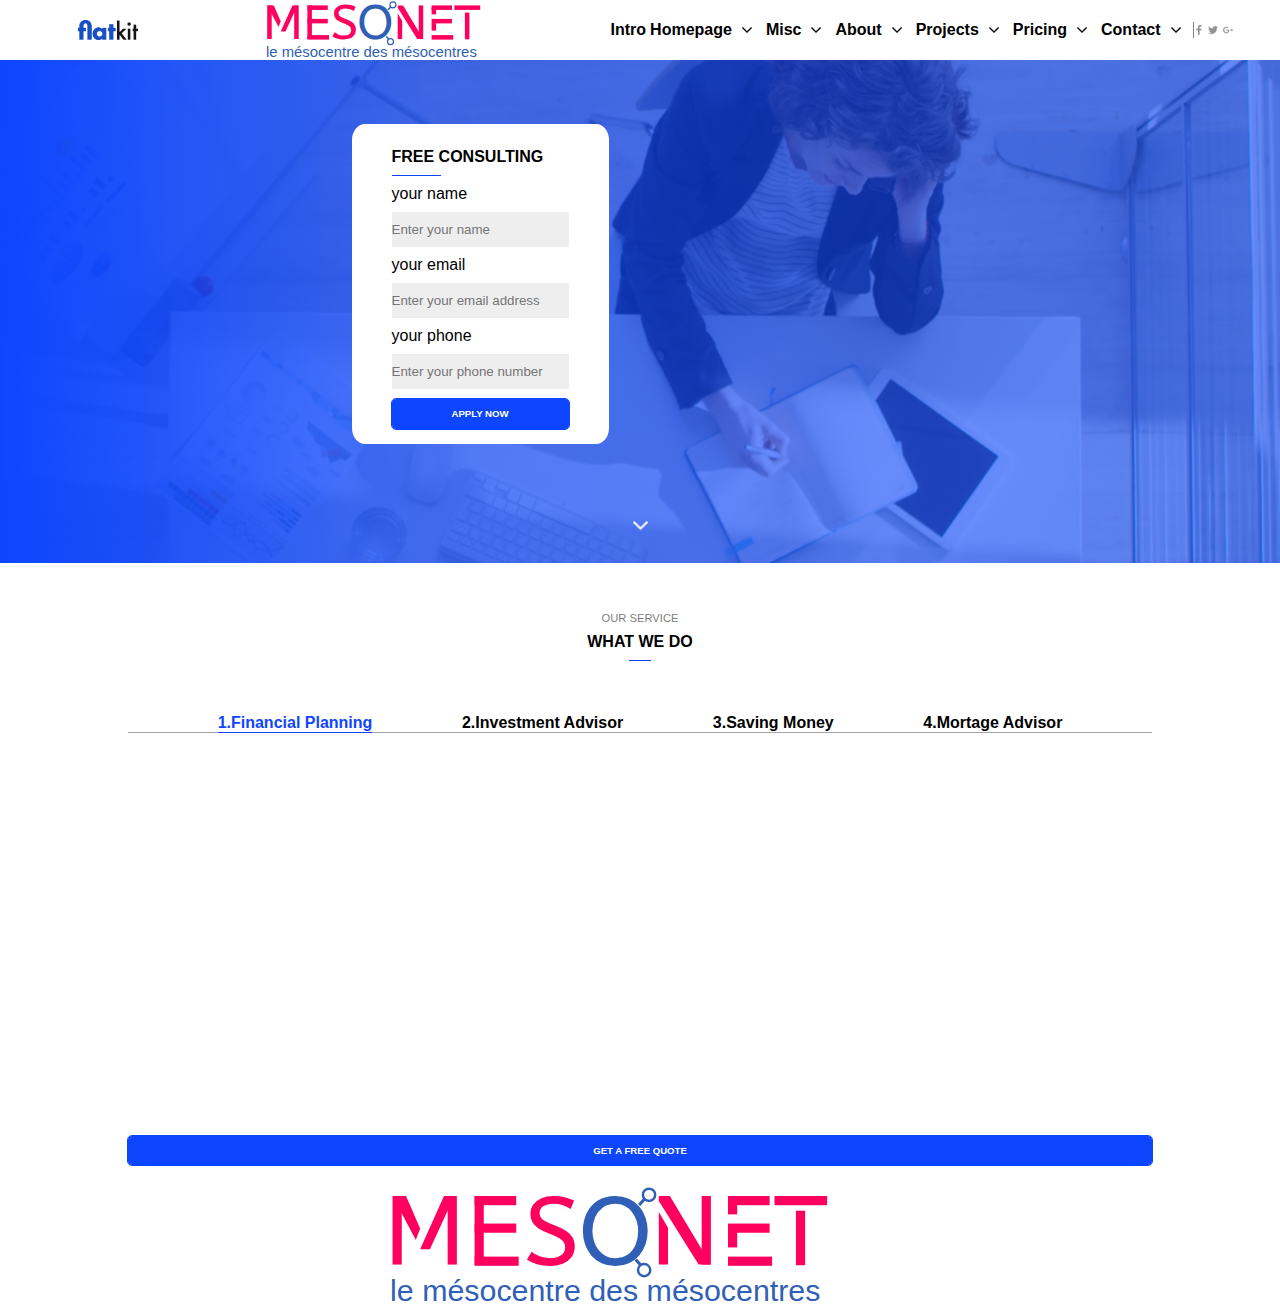
<file: index.html>
<!DOCTYPE html>
<html lang="en">

<head>
    <meta charset="UTF-8">
    <meta name="viewport" content="width=device-width, initial-scale=1.0">
    <title>Document</title>
    <link rel="stylesheet" href="styles.css">
    <script>
        let isChrome=navigator.userAgent.includes("Chrome");
        if(!isChrome){
            document.querySelector("link[href='styles.css']").href="stylesFirefox.css";
            console.log("autre");
        }
        if(isChrome){
            console.log("chrome");
        }
    </script>
</head>
<body>

    

    <header>
        <img src="ressources/headerLogo.png" alt="flatKit">
        
        <svg viewbox="0 -1 72.5 20">
            <style>
              @font-face {
                font-family: 'ABeeZee-Regular';
                src: url(ressources/fonts/ABeeZee-Regular.ttf);
              }
              :root{
                  --bleuatre:#305fb7;
                  --rosatre:rgb(255, 0, 94);
                  }
                  .s{
                    font-family: ABeeZee-Regular;
                    fill:var(--rosatre);
                  }
                  .slogan{
                    fill:var(--bleuatre);
                    font-family: Arial, Helvetica, sans-serif;
                    font-size: 0.31rem;
                  }
                  .o{
                    font-family: ABeeZee-Regular;
                    fill:var(--bleuatre);
                  }
            </style>
            <g id="imageVectorielle">
            /*s*/
            <text class="s" xml:space="preserve"
            x="4" y="12">    S
          </text>
          /*o*/
          <text class="o" xml:space="preserve"
            x="8" y="12">     O
          </text>
          
          <circle cx="43.3" cy="0.6" r="1"  stroke-width="0.4" stroke="var(--bleuatre)" fill="none" />
          <circle cx="42.5" cy="12.9" r="1"  stroke-width="0.4" stroke="var(--bleuatre)" fill="none" />
          <rect x="41.5" y="2.1" height="0.5" width="1.3" transform="rotate(-48 41.5 2.1)" fill="var(--bleuatre)" />
          <rect x="41.3" y="11" height="0.5" width="1.3" transform="rotate(48 41.3 11)" fill="var(--bleuatre)" />
          /*m*/
          <rect x="1.4" y="0.8" width="1.5" height="11.2" fill="var(--rosatre)"/>
          <polygon points="1.4,0.8   5.2,8.0   5.9,6.1  3.6,0.8" style="fill:var(--rosatre)"/>
          <polygon points="11.5,0.8 7.5,9.5 5.9,9.5 9.8,0.8" style="fill:var(--rosatre)"/>
          <rect x="10.4" y="0.8" width="1.5" height="11.2" fill="var(--rosatre)"/>
          
          
          /*e*/
          <rect x="14.8" y="0.8" width="1.5" height="11.2" fill="var(--rosatre)"/>
          <rect x="14.8" y="0.8" width="6.8" height="1.5" fill="var(--rosatre)"/>
          <rect x="14.8" y="5.3" width="6.8" height="1.5" fill="var(--rosatre)"/>
          <rect x="14.8" y="10.7" width="7.2" height="1.5" fill="var(--rosatre)"/>
          
          /*n*/
          <polygon points= "44.9,3.4  44.9,12   46.4,12 46.4,6"
          style="fill:var(--rosatre)"/>
          
          
          <polygon points= "44.9,0.8 44.9,1.6  51.4,12   53.4,12  46.7,0.8" 
          style="fill:var(--rosatre)"/>
          
          
          <rect x="51.9" y="0.8" width="1.5" height="11.2" fill="var(--rosatre)"/>
          
          /*e*/
          <rect x="56.2" y="1.6" width="1.5" height="2.2" fill="var(--rosatre)"/>
          <rect x="56.2" y="6.7" width="1.5" height="2.5" fill="var(--rosatre)"/>
          
          
          <rect x="56.2" y="0.8" width="6.8" height="1.5" fill="var(--rosatre)"/>
          <rect x="56.2" y="5.3" width="6.8" height="1.5" fill="var(--rosatre)"/>
          <rect x="56.2" y="10.7" width="7.2" height="1.5" fill="var(--rosatre)"/>
          
          /*t*/
          <rect x="67.3" y="3.2" width="1.5" height="8.9" fill="var(--rosatre)"/>
          <rect x="63.8" y="0.8" width="8.6" height="1.5" fill="var(--rosatre)"/>
          <text class="slogan"
            x="1" y="18">le mésocentre des mésocentres
          </text>
          <g/>
          
          
          </svg>
        
        
        <nav>
            <div class="menuCondense">
                <div class="barre"></div>
                <div class="barre"></div>
                <div class="barre"></div>
            </div>
            <a>
                <button>Intro</button>
            </a>
            <a>
                <button class="faireDerouler">Homepage
                    <img src="ressources/V.png" class="V">
                </button>
                <div class="deroulant">
                    <div>Home Business</div>
                    <div>Home Business 2</div>
                    <div>Home Application</div>
                    <div>Home Agency</div>
                    <div>Home Landing Page</div>
                    <div>Home Startup</div>
                    <div>Home Consulting</div>
                    <div>Home Personnal</div>
                    <div>Home Portfolio</div>
                    <div>Home Financial</div>
                    <div>Home Financial 2</div>
                </div>
            </a>
            <a>
                <button class="faireDerouler">Misc
                    <img src="ressources/V.png" class="V">
                </button>
                <div class="deroulant">
                    <div>Blog Page</div>
                    <div>Blog Post Page</div>
                    <div>Careers</div>
                    <div>F.A.Q Page</div>
                    <div>404 Error Page</div>
                    <div>Protected Page</div>
                    <div>UI Elements</div>
                    <div>Coming Soon</div>
                    <div>Maintenance Mode</div>
                </div>
            </a>
            <a>
                <button class="faireDerouler">About
                    <img src="ressources/V.png" class="V">
                </button>
                <div class="deroulant">
                    <div>About Style 1</div>
                    <div>About Style 2</div>
                    <div>About Style 3</div>
                    <div>About Style 4</div>
                    <div>About Style 5</div>
                </div>
            </a>
            <a>
                <button class="faireDerouler">Projects
                    <img src="ressources/V.png" class="V">
                </button>
                <div class="deroulant">
                    <div>Project Style 1</div>
                    <div>Project Style 2</div>
                    <div>Project Style 3</div>
                    <div>Project Style 4</div>
                    <div>Project Style 5</div>
                    <div>Project Style 6</div>
                    <div>Project Post Page</div>
                </div>
            </a>
            <a>
                <button class="faireDerouler">Pricing
                    <img src="ressources/V.png" class="V">
                </button>
                <div class="deroulant">
                    <div>Pricing Style 1</div>
                    <div>Pricing Style 2</div>
                    <div>Pricing Style 3</div>
                    <div>Pricing Style 4</div>
                    <div>Pricing Style 5</div>
                    <div>Pricing Style 6</div>
                </div>
            </a>
            <a>
                <button class="faireDerouler">Contact
                    <img src="ressources/V.png" class="V">
                </button>
                <div class="deroulant">
                    <div>Contact Style 1 Business</div>
                    <div>Contact Style 2</div>
                    <div>Contact Style 3</div>
                    <div>Contact Style 4</div>
                    <div>Contact Style 5</div>
                    <div>Contact Style 6 (Pop-up)</div>
                    
                </div>
            </a>
            <aside>
                <img src="ressources/facebook.png" alt="facebook">
                <img src="ressources/twitter.png" alt="twitter">
                <img src="ressources/googlePlus.png" alt="google+">
            </aside>
        </nav>
    </header>
    <main>
        
        <section class="freeConsulting">
            <div class="bgConsulting">
                <form action="http://www.action-creation.fr/cnam/HTML_CSS/chapitre4/validateForm.php" method="post"
                target="_blank">
                <h1>FREE CONSULTING</h1>
                <label for="yourName">
                    your name
                    <br>
                    <input type="text" name="name" id="yourName" placeholder="Enter your name">
                </label>
                
                <label for="yourEmail">
                    your email
                    <br>
                    <input type="text" name="email" id="yourEmail" placeholder="Enter your email address">
                </label>
                
                <label for="yourPhone">
                    your phone
                    <br>
                    <input type="text" name="phone number" id="yourPhone" placeholder="Enter your phone number">
                </label>
                
                <button type="submit button" class="button">APPLY NOW</button>
            </form>
            <a href="#whatWeDo">
                <img class="V noir" target="_blank"  src="ressources/V.png">
            </a>
        </div>
    </section>
    
    
    <section class="whatWeDo" id="whatWeDo">
        <div class="ourService">
            <h2>OUR SERVICE</h2>
            <h1>WHAT WE DO</h1>
        </div>
        
        <div class="tabs">
            <nav>
                <span><input type="radio" name="tab" class="1" id="1" checked="checked"><label for="1">1.Financial
                    Planning</label>
                </span>
                <span><input type="radio" name="tab" id="2"><label for="2">2.Investment Advisor</label></span>
                <span><input type="radio" name="tab" id="3"><label for="3">3.Saving Money</label></span>
                <span><input type="radio" name="tab" id="4"><label for="4">4.Mortage Advisor</label></span>
            </nav>
            
            <div id="contentWhatWeDo" class="financialPlanning">
                <div>
                    <img src="ressources/financialPlanning.jpg" alt="financial planning">
                </div>
                <div class="planningText">
                    <h1>Financial Planning</h1>
                    <p>
                        Lorem ipsum dolor sit amet, consectetur adipiscing elit. Suspendisse sit amet tempor ligula.
                        Nunc porta urna id arcu hendrerit semper. Maecenas cursus libero eu nunc sollicitudin, sed
                        congue magna convallis. Aenean blandit, nisi molestie cursus gravida, mauris eros porttitor
                        elit, eget pharetra erat ex eu lorem. Vivamus id enim dolor. Proin ante nisl, sodales non
                        purus a, euismod rutrum lacus. Proin ut dolor mattis, aliquet ex non, vestibulum ipsum.
                        Nulla id nisl eget odio finibus maximus. Phasellus congue quam sed metus pulvinar, a mollis
                        ligula mollis.
                        <br>
                        <br>
                        Nunc sed pulvinar ante. Suspendisse potenti. Sed venenatis euismod pharetra. Etiam fringilla
                        nec eros vitae mollis. Mauris hendrerit efficitur sapien non dapibus.Aliquam erat volutpat.
                        Sed sit amet tempor orci. Mauris posuere faucibus ultricies. Proin in sapien venenatis,
                        cursus quam vitae, dignissim tortor. Sed nec porta nibh. Sed nec bibendum ex. Nam pulvinar
                        metus lacus, id egestas ligula porta vel. Donec vitae vestibulum lectus. Maecenas nunc nisi,
                        dignissim et luctus id, varius eu velit. Maecenas vel orci eu ex sodales gravida. Orci
                        varius natoque penatibus et magnis dis parturient montes, nascetur ridiculus mus. Aliquam eu
                        ante tempus, posuere dolor blandit, dictum ex. Sed et pharetra massa. Curabitur sem sem,
                        sodales vitae cursus ac, efficitur vel nulla. Curabitur fermentum metus dolor.Donec quam
                        felis, posuere aliquet lacinia sit amet, pharetra eu mi. Duis fermentum at arcu sed cursus.
                        Mauris convallis euismod velit, non interdum magna volutpat at. Aenean mattis posuere
                        semper. In eu interdum est, non interdum nunc. Sed consectetur nisi lacus, nec hendrerit
                        nisl egestas sit amet. Curabitur augue ligula, laoreet at lacinia in, tristique at ante.
                        Suspendisse eget varius tortor.Cras et hendrerit turpis. Sed mi ipsum, maximus ac nunc sit
                        amet, auctor auctor turpis. Pellentesque habitant morbi tristique senectus et netus et
                        malesuada fames ac turpis egestas. Nulla dictum magna lobortis, mollis nulla quis, tincidunt
                        nisl. Vivamus sit amet vehicula dolor. Pellentesque aliquam, augue egestas laoreet molestie,
                        dolor velit aliquam justo, id ultricies velit libero feugiat dui. Cras lobortis scelerisque
                        lacus, id vestibulum odio rutrum lobortis. Vestibulum non faucibus lacus, sit amet dictum
                        mauris.
                        <br>Morbi ut convallis quam, vel suscipit ante. Mauris gravida, ante vitae convallis
                        vehicula, purus turpis gravida augue, at hendrerit ante justo ac augue. Aenean facilisis
                        suscipit sodales. Nunc quis ligula vulputate, iaculis ligula sed, suscipit erat. Nullam a
                        eros quis nulla interdum pulvinar vel sed sapien. Sed ultricies quis lectus sit amet
                        ultricies. Vivamus pellentesque dui sem, ac lacinia nibh euismod quis. similique omnis sed
                        aspernatur quia perferendis ea impedit?
                    </p>
                </div>
            </div>

            <div id="contentWhatWeDo" class="investmentAdvisor">
                <div>
                    <img src="ressources/investmentAdvisor.jpg" alt="investment advisor">
                </div>
                <div class="planningText">
                    <h1>Investment Advisor</h1>
                    <p>
                        Lorem ipsum dolor sit amet, consectetur adipiscing elit. Suspendisse sit amet tempor ligula.
                        Nunc porta urna id arcu hendrerit semper. Maecenas cursus libero eu nunc sollicitudin, sed
                        congue magna convallis. Aenean blandit, nisi molestie cursus gravida, mauris eros porttitor
                        elit, eget pharetra erat ex eu lorem. Vivamus id enim dolor. Proin ante nisl, sodales non
                        purus a, euismod rutrum lacus. Proin ut dolor mattis, aliquet ex non, vestibulum ipsum.
                        Nulla id nisl eget odio finibus maximus. Phasellus congue quam sed metus pulvinar, a mollis
                        ligula mollis.
                        <br>
                        <br>
                        Nunc sed pulvinar ante. Suspendisse potenti. Sed venenatis euismod pharetra. Etiam fringilla
                        nec eros vitae mollis. Mauris hendrerit efficitur sapien non dapibus.Aliquam erat volutpat.
                        Sed sit amet tempor orci. Mauris posuere faucibus ultricies. Proin in sapien venenatis,
                        cursus quam vitae, dignissim tortor. Sed nec porta nibh. Sed nec bibendum ex. Nam pulvinar
                        metus lacus, id egestas ligula porta vel. Donec vitae vestibulum lectus. Maecenas nunc nisi,
                        dignissim et luctus id, varius eu velit. Maecenas vel orci eu ex sodales gravida. Orci
                        varius natoque penatibus et magnis dis parturient montes, nascetur ridiculus mus. Aliquam eu
                        ante tempus, posuere dolor blandit, dictum ex. Sed et pharetra massa. Curabitur sem sem,
                        sodales vitae cursus ac, efficitur vel nulla. Curabitur fermentum metus dolor.Donec quam
                        felis, posuere aliquet lacinia sit amet, pharetra eu mi. Duis fermentum at arcu sed cursus.
                        Mauris convallis euismod velit, non interdum magna volutpat at. Aenean mattis posuere
                        semper. In eu interdum est, non interdum nunc. Sed consectetur nisi lacus, nec hendrerit
                        nisl egestas sit amet. Curabitur augue ligula, laoreet at lacinia in, tristique at ante.
                        Suspendisse eget varius tortor.Cras et hendrerit turpis. Sed mi ipsum, maximus ac nunc sit
                        amet, auctor auctor turpis. Pellentesque habitant morbi tristique senectus et netus et
                        malesuada fames ac turpis egestas. Nulla dictum magna lobortis, mollis nulla quis, tincidunt
                        nisl. Vivamus sit amet vehicula dolor. Pellentesque aliquam, augue egestas laoreet molestie,
                        dolor velit aliquam justo, id ultricies velit libero feugiat dui. Cras lobortis scelerisque
                        lacus, id vestibulum odio rutrum lobortis. Vestibulum non faucibus lacus, sit amet dictum
                        mauris.
                        <br>Morbi ut convallis quam, vel suscipit ante. Mauris gravida, ante vitae convallis
                        vehicula, purus turpis gravida augue, at hendrerit ante justo ac augue. Aenean facilisis
                        suscipit sodales. Nunc quis ligula vulputate, iaculis ligula sed, suscipit erat. Nullam a
                        eros quis nulla interdum pulvinar vel sed sapien. Sed ultricies quis lectus sit amet
                        ultricies. Vivamus pellentesque dui sem, ac lacinia nibh euismod quis. similique omnis sed
                        aspernatur quia perferendis ea impedit?
                    </p>
                </div>
            </div>

            <div id="contentWhatWeDo" class="savingMoney">
                <div>
                    <img src="ressources/savingMoney.jpg" alt="saving money">
                </div>
                <div class="planningText">
                    <h1>Saving Money</h1>
                    <p>
                        Lorem ipsum dolor sit amet, consectetur adipiscing elit. Suspendisse sit amet tempor ligula.
                        Nunc porta urna id arcu hendrerit semper. Maecenas cursus libero eu nunc sollicitudin, sed
                        congue magna convallis. Aenean blandit, nisi molestie cursus gravida, mauris eros porttitor
                        elit, eget pharetra erat ex eu lorem. Vivamus id enim dolor. Proin ante nisl, sodales non
                        purus a, euismod rutrum lacus. Proin ut dolor mattis, aliquet ex non, vestibulum ipsum.
                        Nulla id nisl eget odio finibus maximus. Phasellus congue quam sed metus pulvinar, a mollis
                        ligula mollis.
                        <br>
                        <br>
                        Nunc sed pulvinar ante. Suspendisse potenti. Sed venenatis euismod pharetra. Etiam fringilla
                        nec eros vitae mollis. Mauris hendrerit efficitur sapien non dapibus.Aliquam erat volutpat.
                        Sed sit amet tempor orci. Mauris posuere faucibus ultricies. Proin in sapien venenatis,
                        cursus quam vitae, dignissim tortor. Sed nec porta nibh. Sed nec bibendum ex. Nam pulvinar
                        metus lacus, id egestas ligula porta vel. Donec vitae vestibulum lectus. Maecenas nunc nisi,
                        dignissim et luctus id, varius eu velit. Maecenas vel orci eu ex sodales gravida. Orci
                        varius natoque penatibus et magnis dis parturient montes, nascetur ridiculus mus. Aliquam eu
                        ante tempus, posuere dolor blandit, dictum ex. Sed et pharetra massa. Curabitur sem sem,
                        sodales vitae cursus ac, efficitur vel nulla. Curabitur fermentum metus dolor.Donec quam
                        felis, posuere aliquet lacinia sit amet, pharetra eu mi. Duis fermentum at arcu sed cursus.
                        Mauris convallis euismod velit, non interdum magna volutpat at. Aenean mattis posuere
                        semper. In eu interdum est, non interdum nunc. Sed consectetur nisi lacus, nec hendrerit
                        nisl egestas sit amet. Curabitur augue ligula, laoreet at lacinia in, tristique at ante.
                        Suspendisse eget varius tortor.Cras et hendrerit turpis. Sed mi ipsum, maximus ac nunc sit
                        amet, auctor auctor turpis. Pellentesque habitant morbi tristique senectus et netus et
                        malesuada fames ac turpis egestas. Nulla dictum magna lobortis, mollis nulla quis, tincidunt
                        nisl. Vivamus sit amet vehicula dolor. Pellentesque aliquam, augue egestas laoreet molestie,
                        dolor velit aliquam justo, id ultricies velit libero feugiat dui. Cras lobortis scelerisque
                        lacus, id vestibulum odio rutrum lobortis. Vestibulum non faucibus lacus, sit amet dictum
                        mauris.
                        <br>Morbi ut convallis quam, vel suscipit ante. Mauris gravida, ante vitae convallis
                        vehicula, purus turpis gravida augue, at hendrerit ante justo ac augue. Aenean facilisis
                        suscipit sodales. Nunc quis ligula vulputate, iaculis ligula sed, suscipit erat. Nullam a
                        eros quis nulla interdum pulvinar vel sed sapien. Sed ultricies quis lectus sit amet
                        ultricies. Vivamus pellentesque dui sem, ac lacinia nibh euismod quis. similique omnis sed
                        aspernatur quia perferendis ea impedit?
                    </p>
                </div>
            </div>

            <div id="contentWhatWeDo" class="mortgageAdvisor">
                <div>
                    <img src="ressources/mortgageAdvisor.jpg" alt="mortgage advisor">
                </div>
                <div class="planningText">
                    <h1>Mortgage Advisor</h1>
                    <p>
                        Lorem ipsum dolor sit amet, consectetur adipiscing elit. Suspendisse sit amet tempor ligula.
                        Nunc porta urna id arcu hendrerit semper. Maecenas cursus libero eu nunc sollicitudin, sed
                        congue magna convallis. Aenean blandit, nisi molestie cursus gravida, mauris eros porttitor
                        elit, eget pharetra erat ex eu lorem. Vivamus id enim dolor. Proin ante nisl, sodales non
                        purus a, euismod rutrum lacus. Proin ut dolor mattis, aliquet ex non, vestibulum ipsum.
                        Nulla id nisl eget odio finibus maximus. Phasellus congue quam sed metus pulvinar, a mollis
                        ligula mollis.
                        <br>
                        <br>
                        Nunc sed pulvinar ante. Suspendisse potenti. Sed venenatis euismod pharetra. Etiam fringilla
                        nec eros vitae mollis. Mauris hendrerit efficitur sapien non dapibus.Aliquam erat volutpat.
                        Sed sit amet tempor orci. Mauris posuere faucibus ultricies. Proin in sapien venenatis,
                        cursus quam vitae, dignissim tortor. Sed nec porta nibh. Sed nec bibendum ex. Nam pulvinar
                        metus lacus, id egestas ligula porta vel. Donec vitae vestibulum lectus. Maecenas nunc nisi,
                        dignissim et luctus id, varius eu velit. Maecenas vel orci eu ex sodales gravida. Orci
                        varius natoque penatibus et magnis dis parturient montes, nascetur ridiculus mus. Aliquam eu
                        ante tempus, posuere dolor blandit, dictum ex. Sed et pharetra massa. Curabitur sem sem,
                        sodales vitae cursus ac, efficitur vel nulla. Curabitur fermentum metus dolor.Donec quam
                        felis, posuere aliquet lacinia sit amet, pharetra eu mi. Duis fermentum at arcu sed cursus.
                        Mauris convallis euismod velit, non interdum magna volutpat at. Aenean mattis posuere
                        semper. In eu interdum est, non interdum nunc. Sed consectetur nisi lacus, nec hendrerit
                        nisl egestas sit amet. Curabitur augue ligula, laoreet at lacinia in, tristique at ante.
                        Suspendisse eget varius tortor.Cras et hendrerit turpis. Sed mi ipsum, maximus ac nunc sit
                        amet, auctor auctor turpis. Pellentesque habitant morbi tristique senectus et netus et
                        malesuada fames ac turpis egestas. Nulla dictum magna lobortis, mollis nulla quis, tincidunt
                        nisl. Vivamus sit amet vehicula dolor. Pellentesque aliquam, augue egestas laoreet molestie,
                        dolor velit aliquam justo, id ultricies velit libero feugiat dui. Cras lobortis scelerisque
                        lacus, id vestibulum odio rutrum lobortis. Vestibulum non faucibus lacus, sit amet dictum
                        mauris.
                        <br>Morbi ut convallis quam, vel suscipit ante. Mauris gravida, ante vitae convallis
                        vehicula, purus turpis gravida augue, at hendrerit ante justo ac augue. Aenean facilisis
                        suscipit sodales. Nunc quis ligula vulputate, iaculis ligula sed, suscipit erat. Nullam a
                        eros quis nulla interdum pulvinar vel sed sapien. Sed ultricies quis lectus sit amet
                        ultricies. Vivamus pellentesque dui sem, ac lacinia nibh euismod quis. similique omnis sed
                        aspernatur quia perferendis ea impedit?
                    </p>
                </div>
            </div>
            <button class="quote button"><a>GET A FREE QUOTE</a></button>
        </div>
        <?xml version="1.0" encoding="UTF-8" standalone="no"?>
    </section>
    <footer>
        <svg viewbox="0 -1 138 20">
            <style>
              @font-face {
                font-family: 'ABeeZee-Regular';
                src: url(ressources/fonts/ABeeZee-Regular.ttf);
              }
              :root{
                  --bleuatre:#305fb7;
                  --rosatre:rgb(255, 0, 94);
                  }
                  .s{
                    font-family: ABeeZee-Regular;
                    fill:var(--rosatre);
                  }
                  .slogan{
                    fill:var(--bleuatre);
                    font-family: Arial, Helvetica, sans-serif;
                    font-size: 0.31rem;
                  }
                  .o{
                    font-family: ABeeZee-Regular;
                    fill:var(--bleuatre);
                  }
            </style>
            <g id="imageVectorielle">
            /*s*/
            <text class="s" xml:space="preserve"
            x="4" y="12">    S
          </text>
          /*o*/
          <text class="o" xml:space="preserve"
            x="8" y="12">     O
          </text>
          
          <circle cx="43.3" cy="0.6" r="1"  stroke-width="0.4" stroke="var(--bleuatre)" fill="none" />
          <circle cx="42.5" cy="12.9" r="1"  stroke-width="0.4" stroke="var(--bleuatre)" fill="none" />
          <rect x="41.5" y="2.1" height="0.5" width="1.3" transform="rotate(-48 41.5 2.1)" fill="var(--bleuatre)" />
          <rect x="41.3" y="11" height="0.5" width="1.3" transform="rotate(48 41.3 11)" fill="var(--bleuatre)" />
          /*m*/
          <rect x="1.4" y="0.8" width="1.5" height="11.2" fill="var(--rosatre)"/>
          <polygon points="1.4,0.8   5.2,8.0   5.9,6.1  3.6,0.8" style="fill:var(--rosatre)"/>
          <polygon points="11.5,0.8 7.5,9.5 5.9,9.5 9.8,0.8" style="fill:var(--rosatre)"/>
          <rect x="10.4" y="0.8" width="1.5" height="11.2" fill="var(--rosatre)"/>
          
          
          /*e*/
          <rect x="14.8" y="0.8" width="1.5" height="11.2" fill="var(--rosatre)"/>
          <rect x="14.8" y="0.8" width="6.8" height="1.5" fill="var(--rosatre)"/>
          <rect x="14.8" y="5.3" width="6.8" height="1.5" fill="var(--rosatre)"/>
          <rect x="14.8" y="10.7" width="7.2" height="1.5" fill="var(--rosatre)"/>
          
          /*n*/
          <polygon points= "44.9,3.4  44.9,12   46.4,12 46.4,6"
          style="fill:var(--rosatre)"/>
          
          
          <polygon points= "44.9,0.8 44.9,1.6  51.4,12   53.4,12  46.7,0.8" 
          style="fill:var(--rosatre)"/>
          
          
          <rect x="51.9" y="0.8" width="1.5" height="11.2" fill="var(--rosatre)"/>
          
          /*e*/
          <rect x="56.2" y="1.6" width="1.5" height="2.2" fill="var(--rosatre)"/>
          <rect x="56.2" y="6.7" width="1.5" height="2.5" fill="var(--rosatre)"/>
          
          
          <rect x="56.2" y="0.8" width="6.8" height="1.5" fill="var(--rosatre)"/>
          <rect x="56.2" y="5.3" width="6.8" height="1.5" fill="var(--rosatre)"/>
          <rect x="56.2" y="10.7" width="7.2" height="1.5" fill="var(--rosatre)"/>
          
          /*t*/
          <rect x="67.3" y="3.2" width="1.5" height="8.9" fill="var(--rosatre)"/>
          <rect x="63.8" y="0.8" width="8.6" height="1.5" fill="var(--rosatre)"/>
          <text class="slogan"
            x="1" y="18">le mésocentre des mésocentres
          </text>
          <g/>
          </svg>
    </footer>
    
    
    
</main>
</body>

</html>
</file>
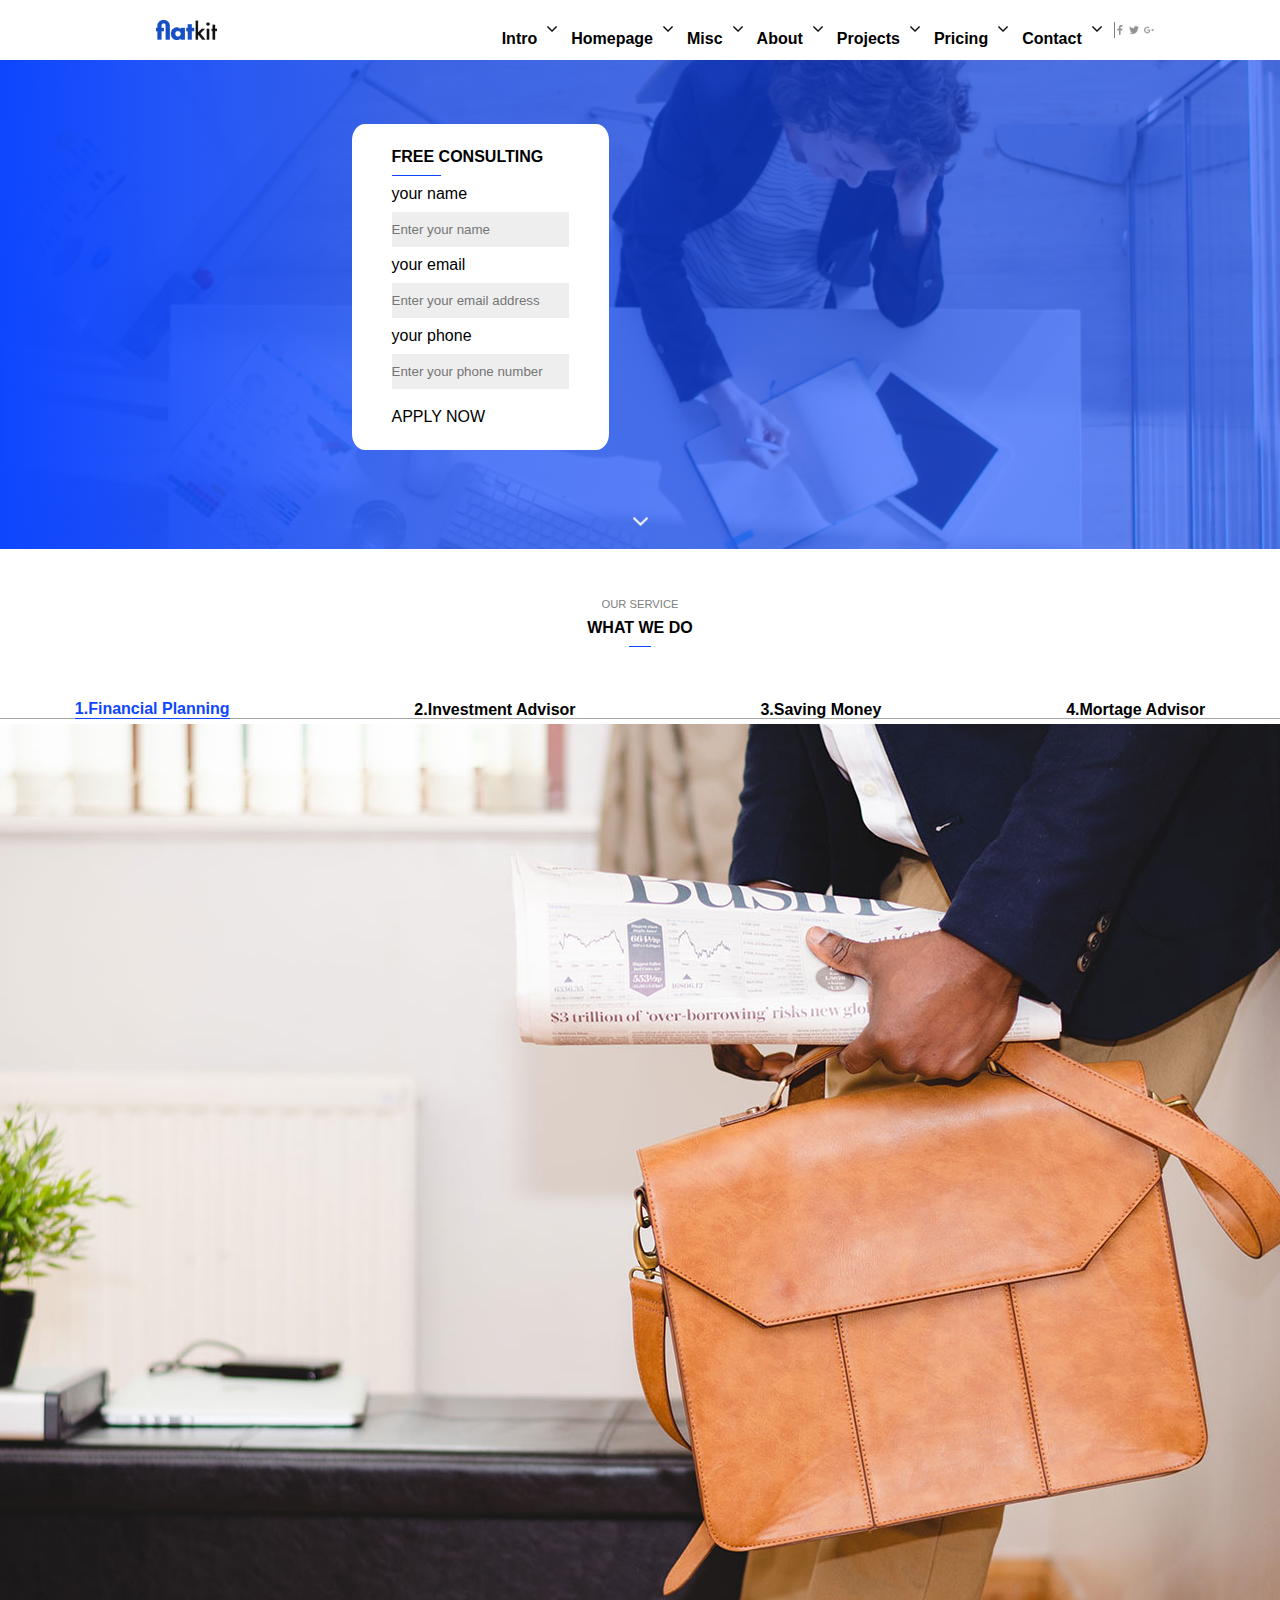
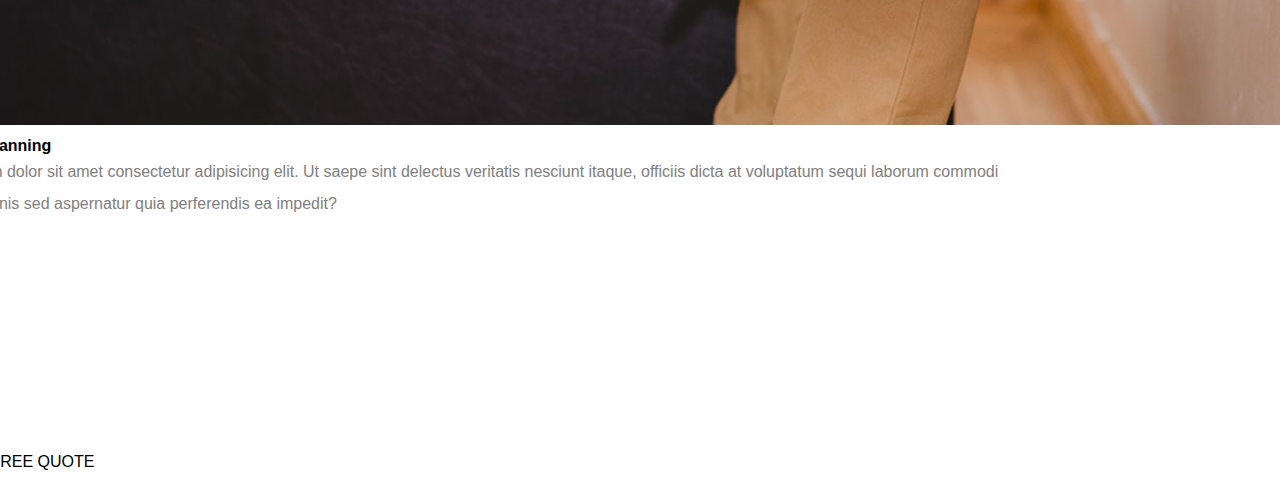
<file: projet.html>
<!DOCTYPE html>
<html lang="en">

<head>
    <meta charset="UTF-8">
    <meta name="viewport" content="width=device-width, initial-scale=1.0">
    <title>Document</title>
    <link rel="stylesheet" href="styles.css">
</head>

<body>
    <header>
        <img src="ressources/headerLogo.png" alt="flatKit">
        <nav>
            <a>Intro<img src="ressources/V.png" class="V"></a>
            <a>Homepage<img src="ressources/V.png" class="V"></a>
            <a>Misc<img src="ressources/V.png" class="V"></a>
            <a>About<img src="ressources/V.png" class="V"></a>
            <a>Projects<img src="ressources/V.png" class="V"></a>
            <a>Pricing<img src="ressources/V.png" class="V"></a>
            <a>Contact<img src="ressources/V.png" class="V"></a>
            <aside>
                <img src="ressources/facebook.png" alt="facebook">
                <img src="ressources/twitter.png" alt="twitter">
                <img src="ressources/googlePlus.png" alt="google+">
            </aside>
        </nav>
    </header>
    <main>

        <section class="freeConsulting">
            <div class="bgConsulting">
                <form>
                    <h1>FREE CONSULTING</h1>
                    <label for="yourName">
                        your name
                        <br>
                        <input type="text" name="" id="yourName" placeholder="Enter your name">
                    </label>

                    <label for="yourEmail">
                        your email
                        <br>
                        <input type="text" name="" id="yourEmail" placeholder="Enter your email address">
                    </label>

                    <label for="yourPhone">
                        your phone
                        <br>
                        <input type="text" name="" id="yourPhone" placeholder="Enter your phone number">
                    </label>

                    <button type="submit">APPLY NOW</button>
                </form>

                <img class="V" src="ressources/V.png">
            </div>
        </section>


        <section class="whatWeDo">
            <div class="ourService">
                <h2>OUR SERVICE</h2>
                <h1>WHAT WE DO</h1>
            </div>

            <div class="tabs">
                <nav>
                    <span><input type="radio" name="tab" id="1" checked="checked"><label for="1">1.Financial Planning</label></span>
                    <span><input type="radio" name="tab" id="2"><label for="2">2.Investment Advisor</label></span>
                    <span><input type="radio" name="tab" id="3"><label for="3">3.Saving Money</label></span>
                    <span><input type="radio" name="tab" id="4"><label for="4">4.Mortage Advisor</label></span>
                </nav>

                <div class="financialPlanning">
                    <div>
                        <img src="ressources/financialPlanning.jpg" alt="planning">
                    </div>
                    <div class="planningText">
                        <h1>Financial Planning</h1>
                        <p>
                            Lorem ipsum dolor sit amet consectetur adipisicing elit. Ut saepe sint delectus veritatis

                            nesciunt itaque, officiis dicta at voluptatum sequi laborum commodi 
                            <br>
                            <br>
                            similique omnis sed
                            aspernatur quia perferendis ea impedit?
                        </p>
                    </div>
                </div>

               <button class="quote"><a>GET A FREE QUOTE</a></button> 
            </div>

        </section>



    </main>
</body>

</html>
</file>
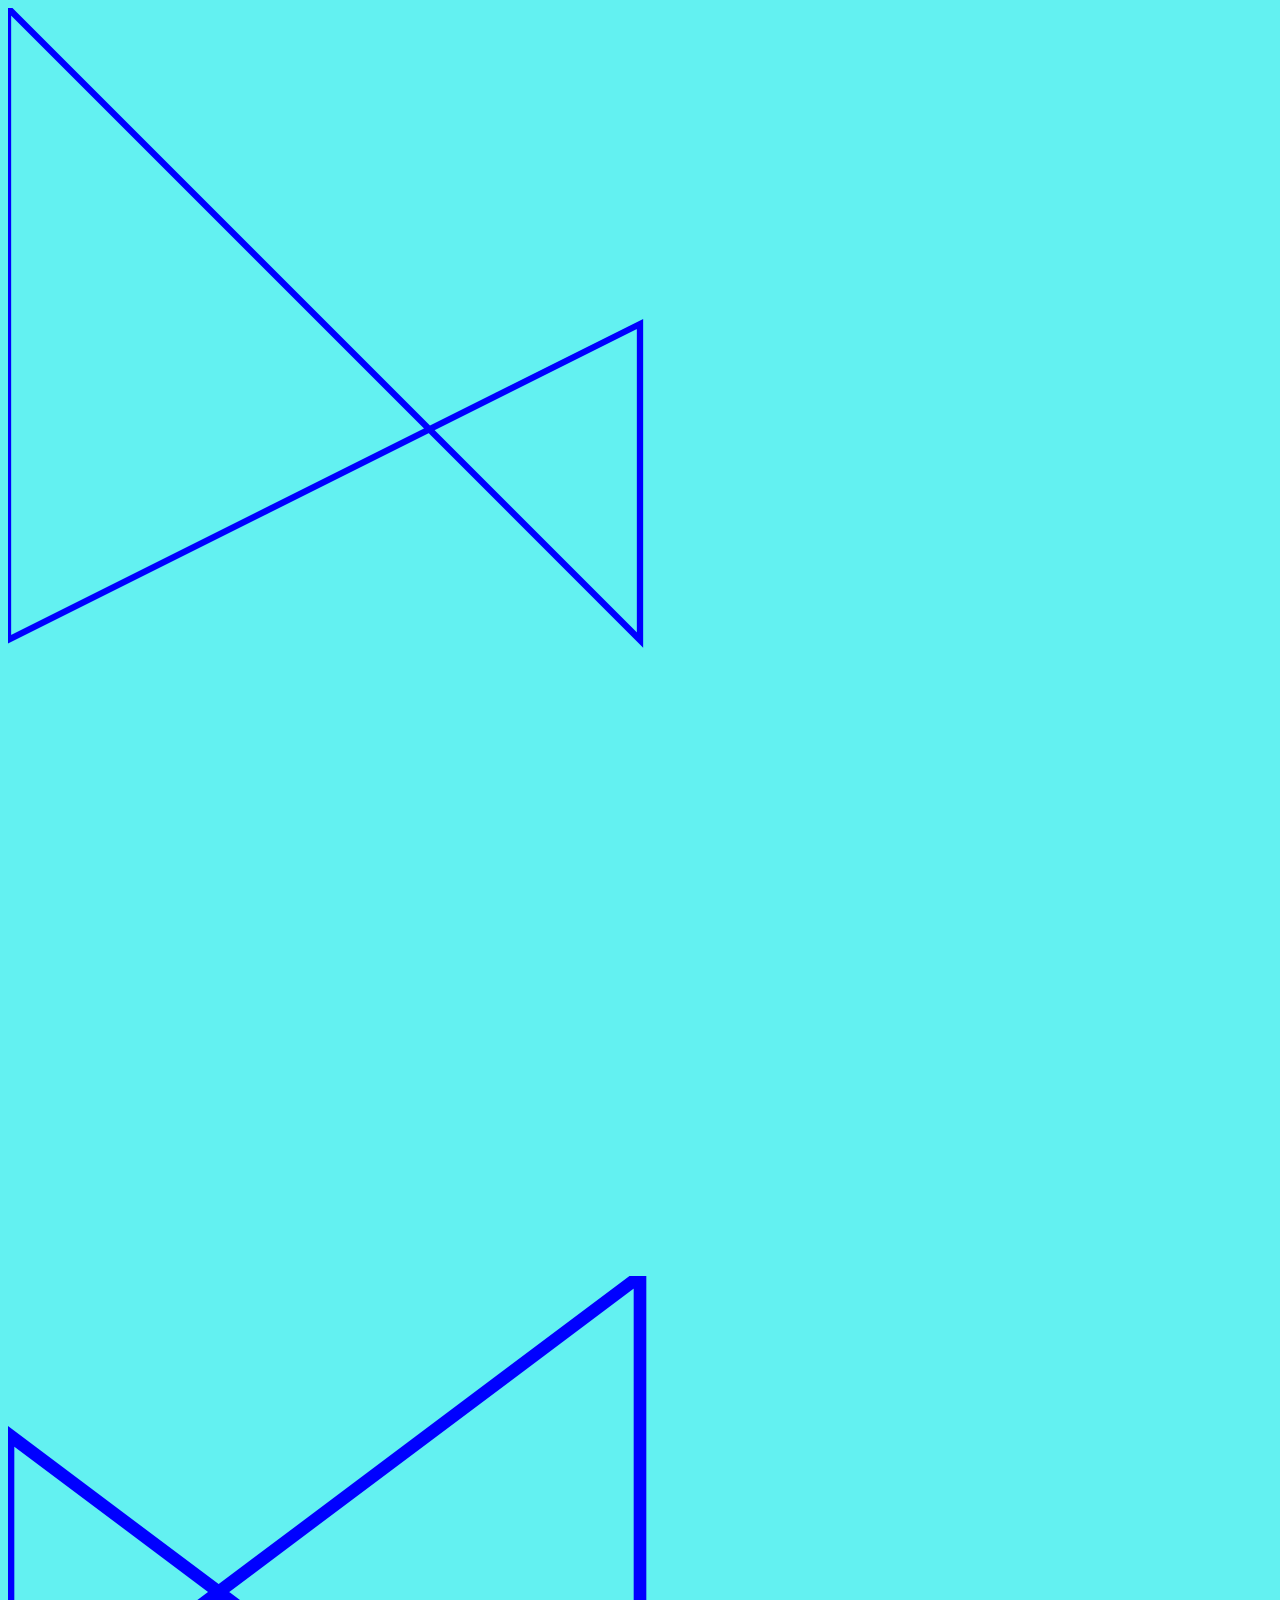
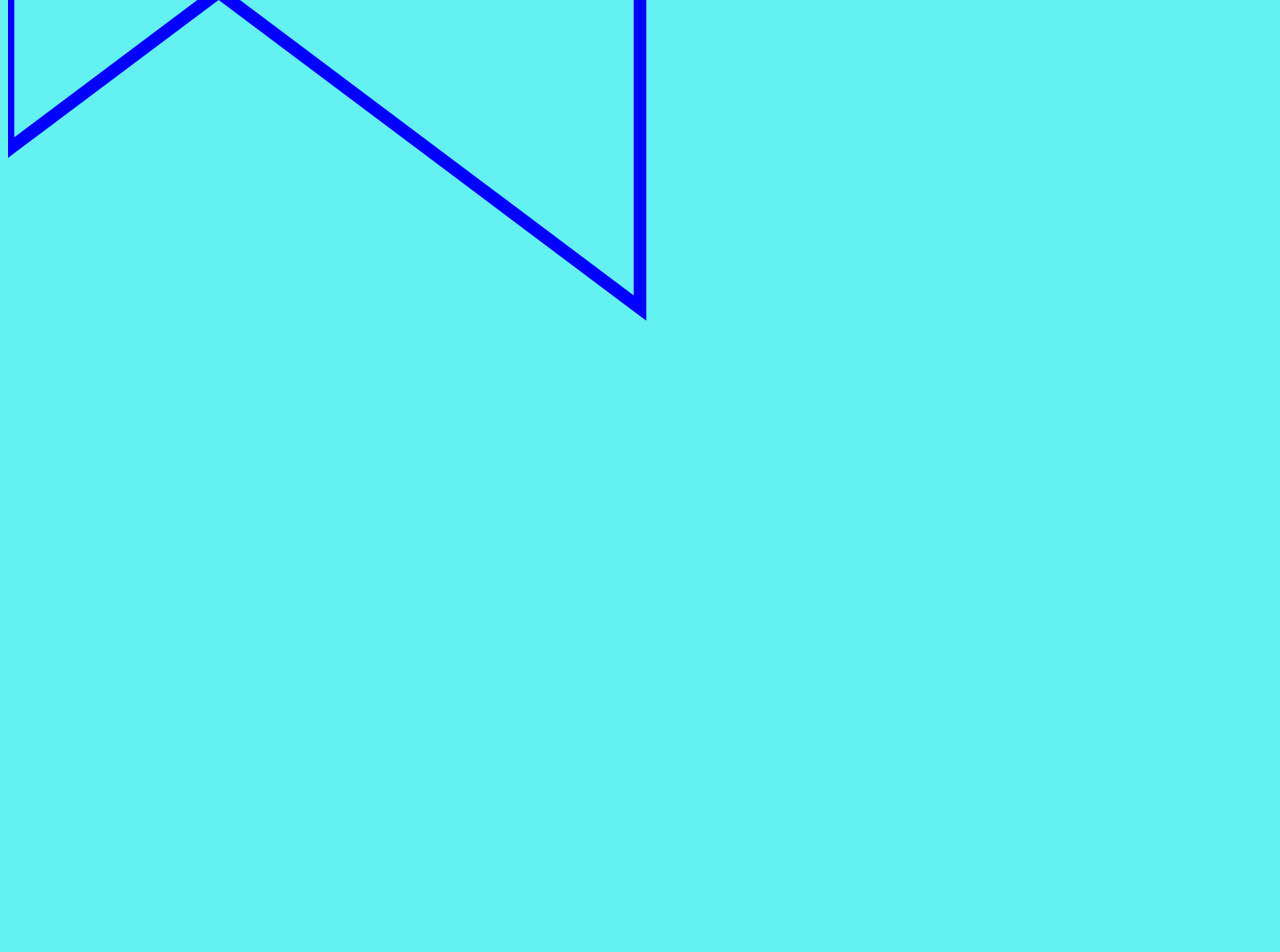
<file: documents svg/exercices cours images vectorielles/imagesSVGexercice3.html>
<!DOCTYPE html>
<html lang="en">

<head>
    <meta charset="UTF-8">
    <meta name="viewport" content="width=device-width, initial-scale=1.0">
    <title>imagesSVG</title>
</head>

<body style="background-color: rgb(99, 241, 241);">
    
    <svg viewBox="0 0 200 200">
        <polygon points="0,0 0,100 100,50 100,100" fill="none" stroke="blue" />
    </svg>
    <svg viewBox="0 0 200 200">
        <polygon points="0,75 100,0 100,100 0,25 " fill="none" stroke="blue" stroke-width="2" />
    </svg>
</body>

</html>
</file>
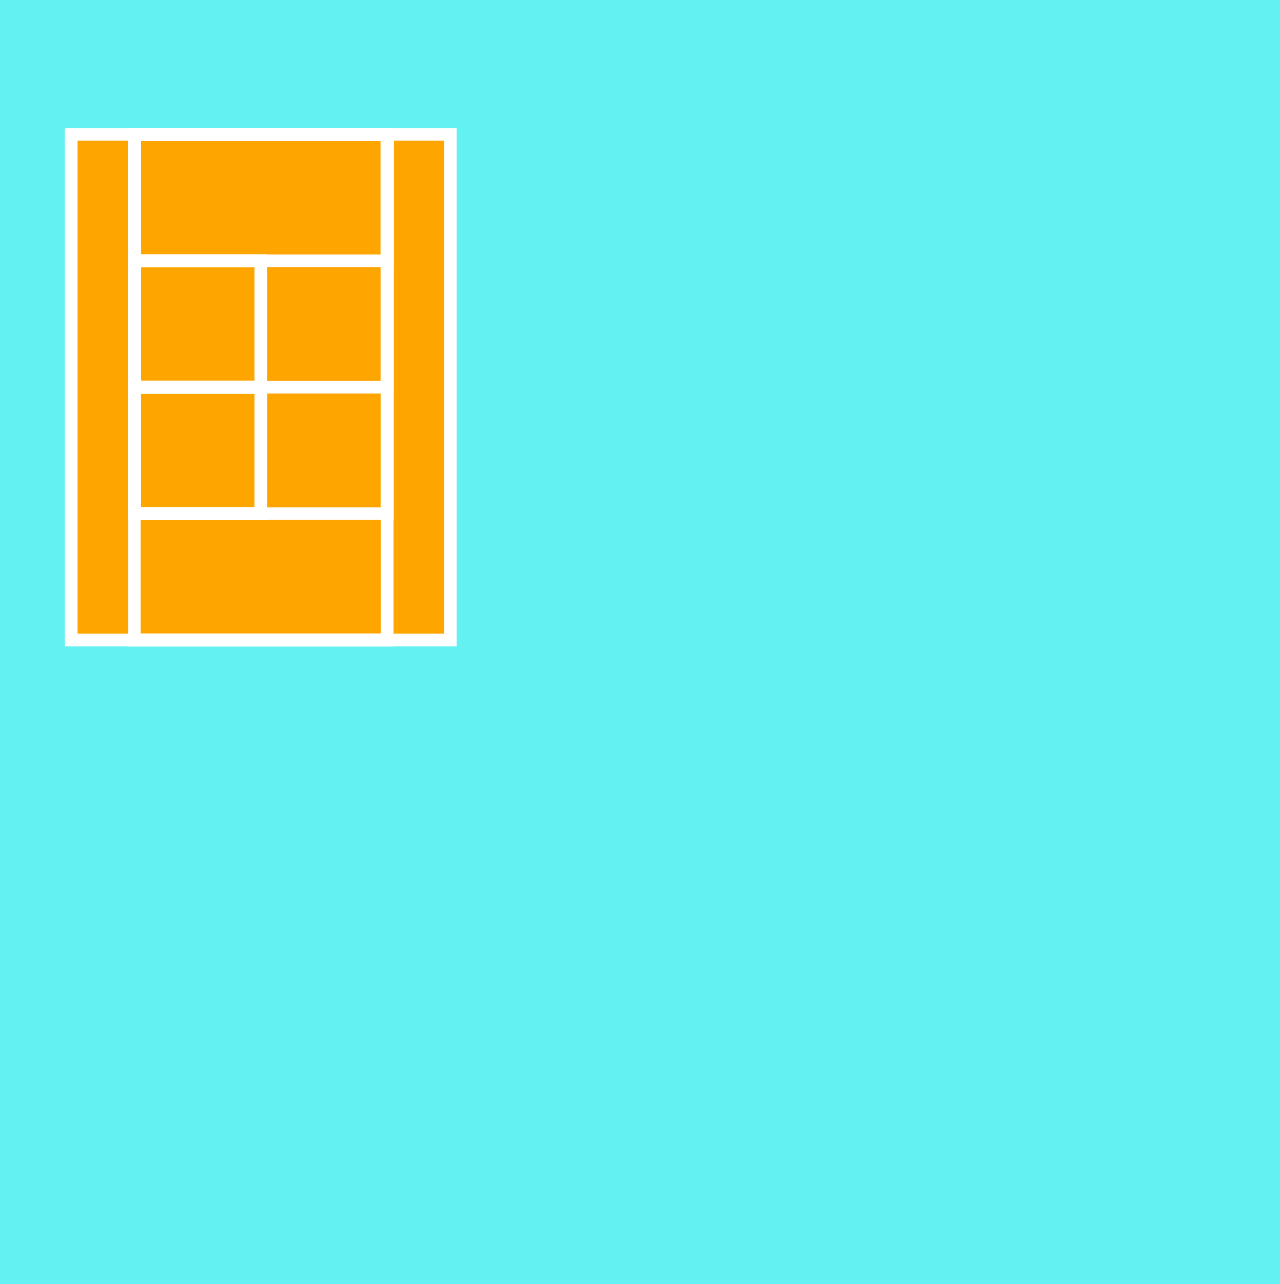
<file: documents svg/exercices cours images vectorielles/imagesSVGexercice4.html>
<!DOCTYPE html>
<html lang="en">

<head>
    <meta charset="UTF-8">
    <meta name="viewport" content="width=device-width, initial-scale=1.0">
    <title>imagesSVG</title>
</head>

<body style="background-color: rgb(99, 241, 241);">
    <svg viewBox="0 0 100 100">
        <rect x="5" y="10" width="30" height="40" fill="orange" />
        <rect x="5" y="10" width="30" height="40" fill="none" stroke="white" />

        <rect x="10" y="10" width="20" height="40" fill="none" stroke="white" />
        <rect x="10" y="10" width="20" height="20" fill="none" stroke="white" />
        <rect x="10" y="10" width="20" height="10" fill="none" stroke="white" />
        <rect x="10" y="10" width="20" height="30" fill="none" stroke="white" />
        <rect x="10" y="20" width="10" height="10" fill="none" stroke="white" />
        <rect x="10" y="30" width="10" height="10" fill="none" stroke="white" />
    </svg>

</body>

</html>
</file>
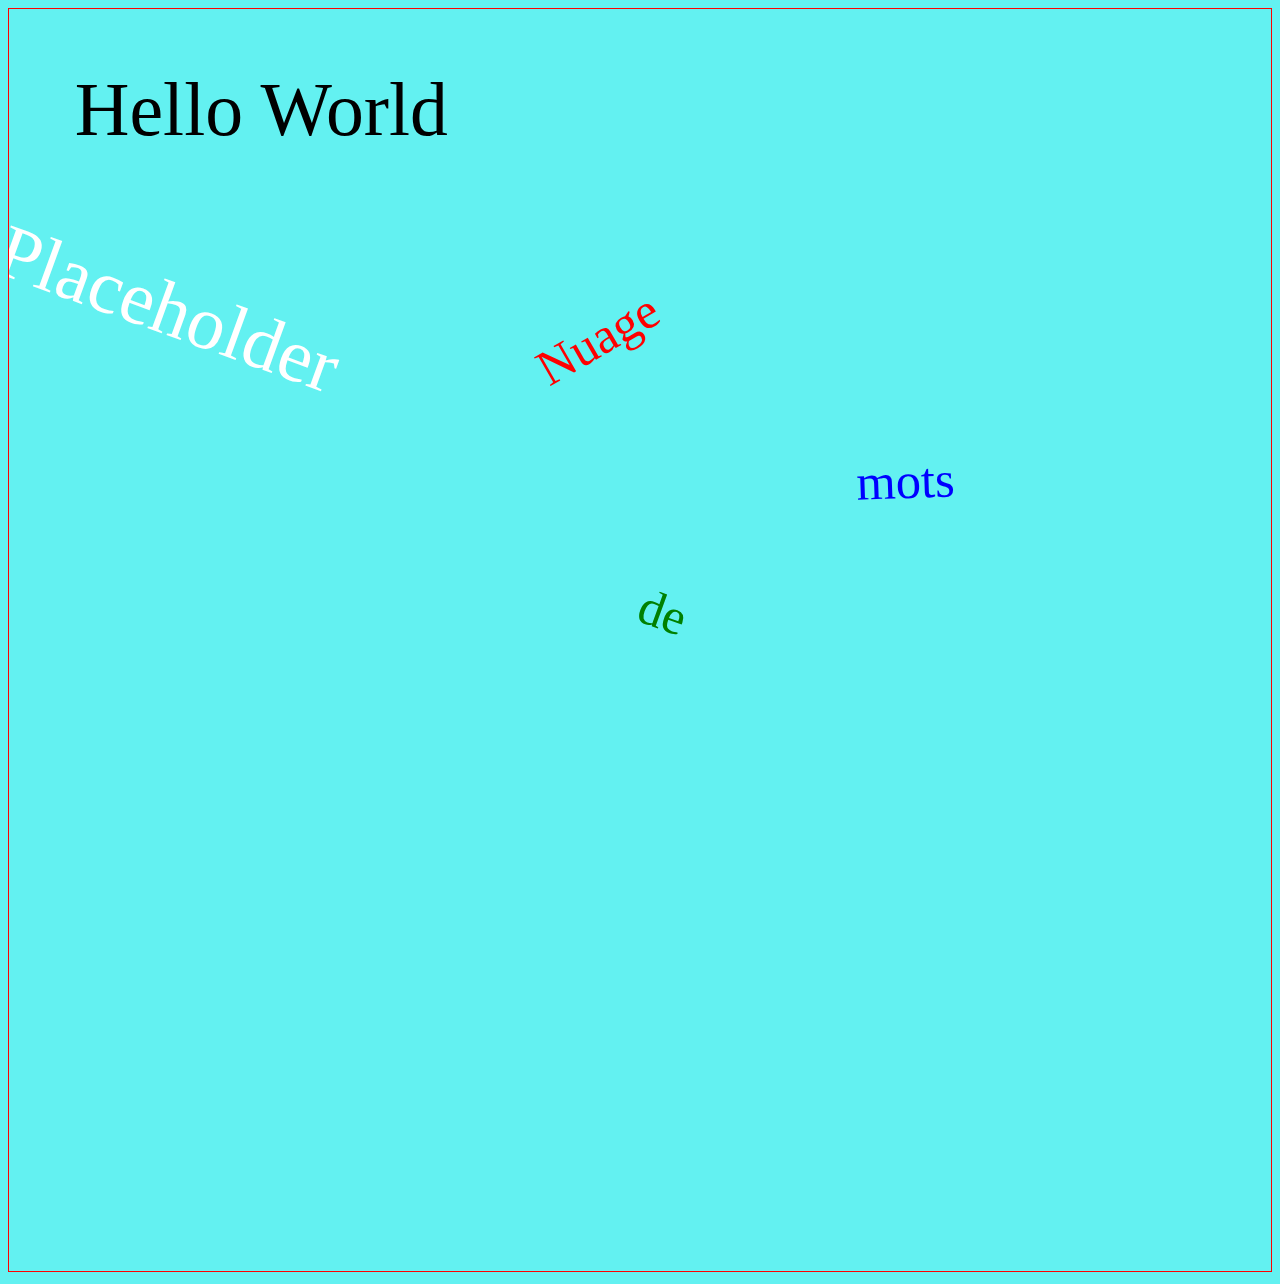
<file: documents svg/exercices cours images vectorielles/imagesSVGexercice5.html>
<!DOCTYPE html>
<html lang="en">

<head>
    <meta charset="UTF-8">
    <meta name="viewport" content="width=device-width, initial-scale=1.0">
    <title>imagesSVG</title>
</head>

<body style="background-color: rgb(99, 241, 241);">
    <svg viewBox="0 0 500 500" style="border:1px solid red">
        <text x="100" y="50" font-size="30" text-anchor="middle" dominant- baseline="central" fill="black">
            Hello World
        </text>
        <text x="100" y="100" font-size="30" text-anchor="middle" dominant- baseline="central" fill="white" transform="rotate (20)">
            Placeholder
        </text>

        <text x="100" y="100" font-size="20" text-anchor="middle" dominant- baseline="central" fill="red" transform="translate(100,100) rotate (-30)">
            Nuage
        </text>
        <text x="150" y="100" font-size="20" text-anchor="middle" dominant- baseline="central" fill="green" transform="translate(150,100) rotate (20)">
            de
        </text>

        <text x="176" y="100" font-size="20" text-anchor="middle" dominant- baseline="central" fill="blue" transform="translate(176,100) rotate (-2)">
            mots
        </text>
    </svg>
</body>

</html>
</file>
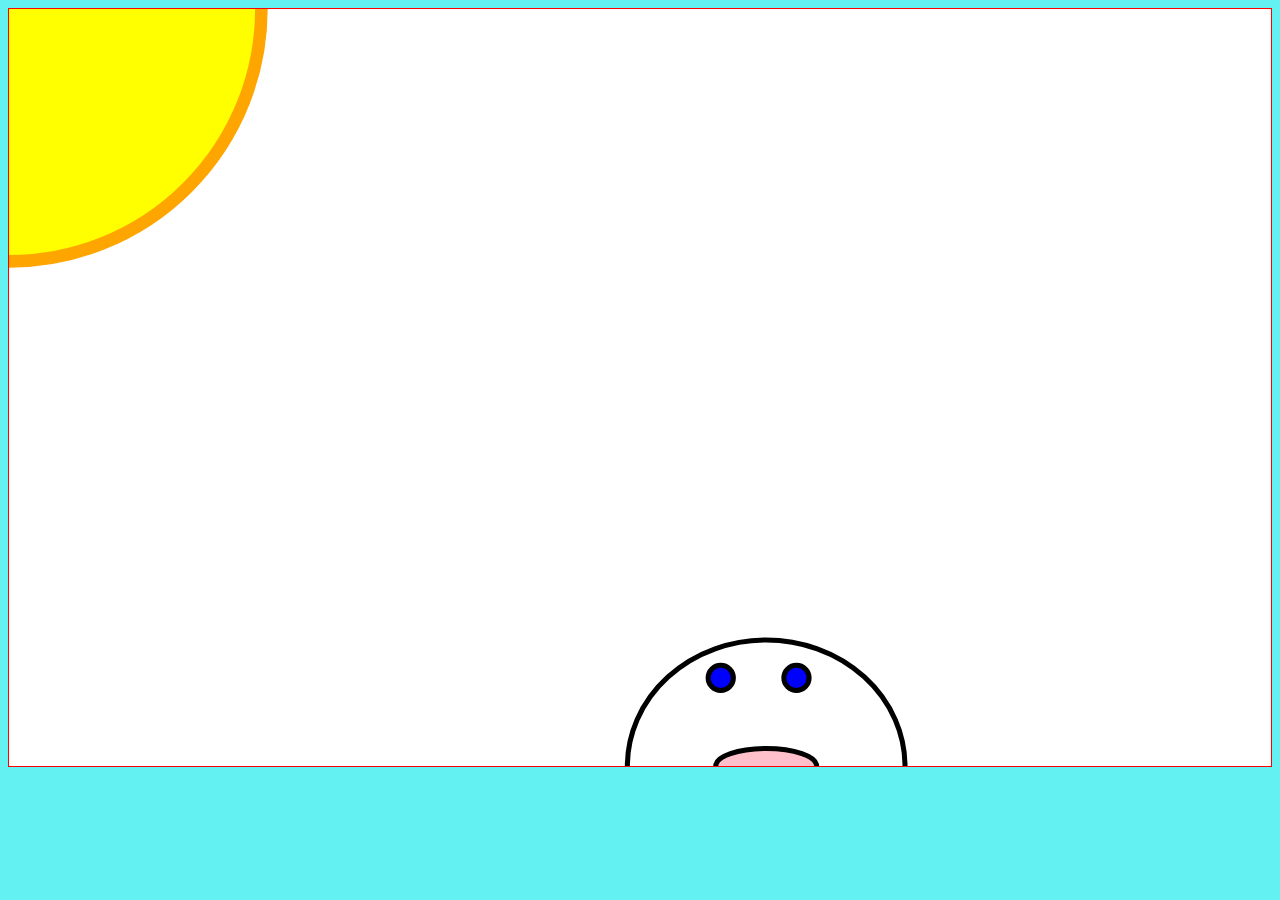
<file: documents svg/exercices cours images vectorielles/imagesSVGexercice6.html>
<!DOCTYPE html>
<html lang="en">

<head>
    <meta charset="UTF-8">
    <meta name="viewport" content="width=device-width, initial-scale=1.0">
    <title>imagesSVG</title>
</head>

<body style="background-color: rgb(99, 241, 241);">
    <svg viewBox="0 0 500 300" style="border:1px solid red;background-color:white">
        <circle cx="0" cy="0" r="100" fill="yellow" stroke="orange" stroke-width="5"/>
        <ellipse cx="300" cy="300" rx="55" ry="50" fill="none" stroke="black" stroke-width="2" />
        <circle cx="282" cy="265" r="5" fill="blue" stroke="black"  stroke-width="2"/>
        <circle cx="312" cy="265" r="5" fill="blue" stroke="black"  stroke-width="2"/>
        <ellipse cx="300" cy="300" rx="20" ry="7" fill="pink" stroke="black"  stroke-width="2"/>

    </svg>
</body>

</html>
</file>
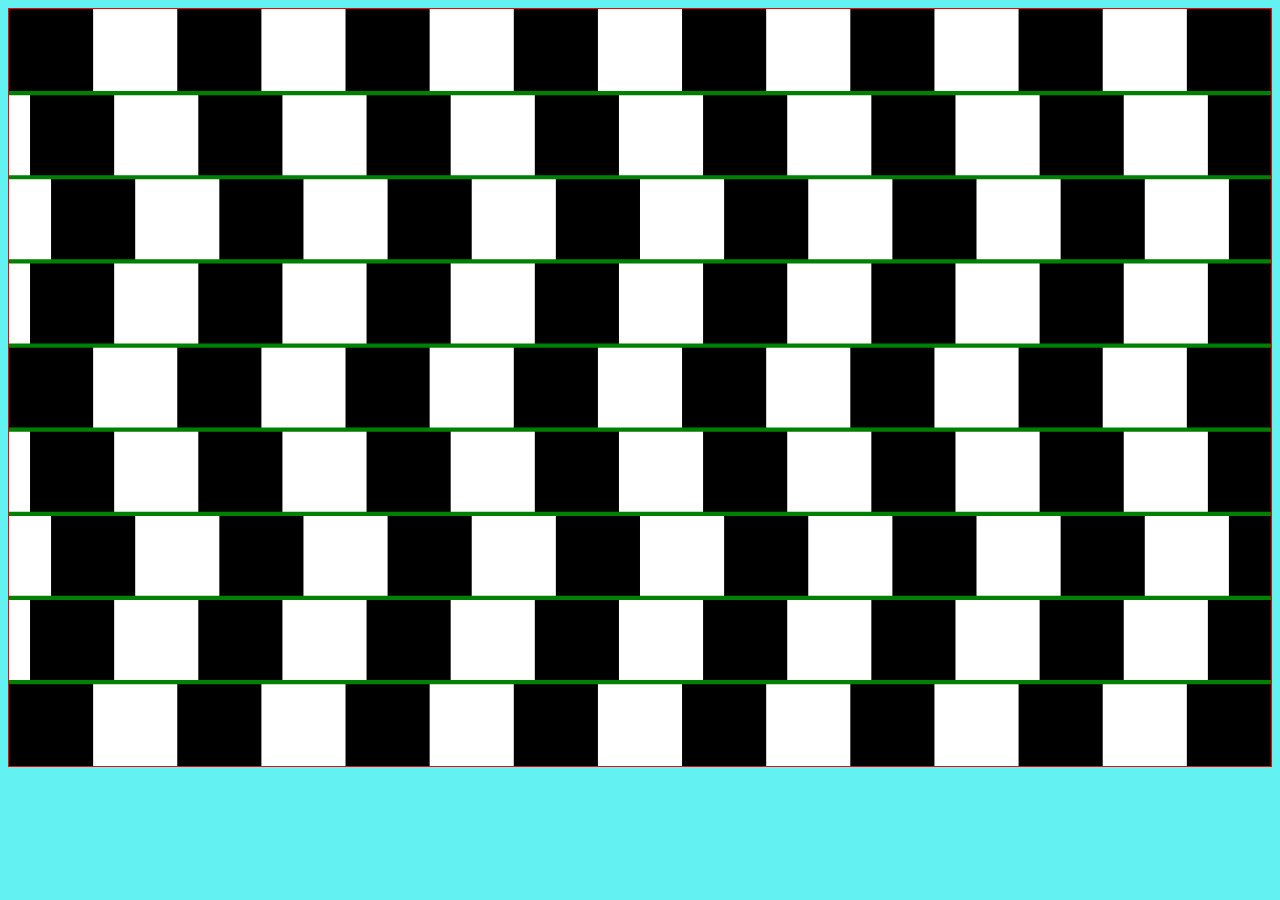
<file: documents svg/exercices cours images vectorielles/imagesSVGexercice7.html>
<!DOCTYPE html>
<html lang="en">

<head>
    <meta charset="UTF-8">
    <meta name="viewport" content="width=device-width, initial-scale=1.0">
    <title>imagesSVG</title>
</head>

<body style="background-color: rgb(99, 241, 241);">
    <svg viewBox="0 0 15 9" style="border:1px solid red;background-color:white">
        <rect x="0" y="0" width="1" height="1" transform="translate(0,0)" />
        <rect x="0" y="0" width="1" height="1" transform="translate(2,0)" />
        <rect x="0" y="0" width="1" height="1" transform="translate(4,0)" />
        <rect x="0" y="0" width="1" height="1" transform="translate(6,0)" />
        <rect x="0" y="0" width="1" height="1" transform="translate(8,0)" />
        <rect x="0" y="0" width="1" height="1" transform="translate(10,0)" />
        <rect x="0" y="0" width="1" height="1" transform="translate(12,0)" />
        <rect x="0" y="0" width="1" height="1" transform="translate(14,0)" />
        
        <rect x="0" y="0" width="1" height="1" transform="translate(0.25,1)" />
        <rect x="0" y="0" width="1" height="1" transform="translate(2.25,1)" />
        <rect x="0" y="0" width="1" height="1" transform="translate(4.25,1)" />
        <rect x="0" y="0" width="1" height="1" transform="translate(6.25,1)" />
        <rect x="0" y="0" width="1" height="1" transform="translate(8.25,1)" />
        <rect x="0" y="0" width="1" height="1" transform="translate(10.25,1)" />
        <rect x="0" y="0" width="1" height="1" transform="translate(12.25,1)" />
        <rect x="0" y="0" width="1" height="1" transform="translate(14.25,1)" />

        <rect x="0" y="0" width="1" height="1" transform="translate(0.5,2)" />
        <rect x="0" y="0" width="1" height="1" transform="translate(2.5,2)" />
        <rect x="0" y="0" width="1" height="1" transform="translate(4.5,2)" />
        <rect x="0" y="0" width="1" height="1" transform="translate(6.5,2)" />
        <rect x="0" y="0" width="1" height="1" transform="translate(8.5,2)" />
        <rect x="0" y="0" width="1" height="1" transform="translate(10.5,2)" />
        <rect x="0" y="0" width="1" height="1" transform="translate(12.5,2)" />
        <rect x="0" y="0" width="1" height="1" transform="translate(14.5,2)" />


        <rect x="0" y="0" width="1" height="1" transform="translate(0.25,3)" />
        <rect x="0" y="0" width="1" height="1" transform="translate(2.25,3)" />
        <rect x="0" y="0" width="1" height="1" transform="translate(4.25,3)" />
        <rect x="0" y="0" width="1" height="1" transform="translate(6.25,3)" />
        <rect x="0" y="0" width="1" height="1" transform="translate(8.25,3)" />
        <rect x="0" y="0" width="1" height="1" transform="translate(10.25,3)" />
        <rect x="0" y="0" width="1" height="1" transform="translate(12.25,3)" />
        <rect x="0" y="0" width="1" height="1" transform="translate(14.25,3)" />

        <rect x="0" y="0" width="1" height="1" transform="translate(0,4)" />
        <rect x="0" y="0" width="1" height="1" transform="translate(2,4)" />
        <rect x="0" y="0" width="1" height="1" transform="translate(4,4)" />
        <rect x="0" y="0" width="1" height="1" transform="translate(6,4)" />
        <rect x="0" y="0" width="1" height="1" transform="translate(8,4)" />
        <rect x="0" y="0" width="1" height="1" transform="translate(10,4)" />
        <rect x="0" y="0" width="1" height="1" transform="translate(12,4)" />
        <rect x="0" y="0" width="1" height="1" transform="translate(14,4)" />

        <rect x="0" y="0" width="1" height="1" transform="translate(0.25,5)" />
        <rect x="0" y="0" width="1" height="1" transform="translate(2.25,5)" />
        <rect x="0" y="0" width="1" height="1" transform="translate(4.25,5)" />
        <rect x="0" y="0" width="1" height="1" transform="translate(6.25,5)" />
        <rect x="0" y="0" width="1" height="1" transform="translate(8.25,5)" />
        <rect x="0" y="0" width="1" height="1" transform="translate(10.25,5)" />
        <rect x="0" y="0" width="1" height="1" transform="translate(12.25,5)" />
        <rect x="0" y="0" width="1" height="1" transform="translate(14.25,5)" />

        <rect x="0" y="0" width="1" height="1" transform="translate(0.5,6)" />
        <rect x="0" y="0" width="1" height="1" transform="translate(2.5,6)" />
        <rect x="0" y="0" width="1" height="1" transform="translate(4.5,6)" />
        <rect x="0" y="0" width="1" height="1" transform="translate(6.5,6)" />
        <rect x="0" y="0" width="1" height="1" transform="translate(8.5,6)" />
        <rect x="0" y="0" width="1" height="1" transform="translate(10.5,6)" />
        <rect x="0" y="0" width="1" height="1" transform="translate(12.5,6)" />
        <rect x="0" y="0" width="1" height="1" transform="translate(14.5,6)" />

        <rect x="0" y="0" width="1" height="1" transform="translate(0.25,7)" />
        <rect x="0" y="0" width="1" height="1" transform="translate(2.25,7)" />
        <rect x="0" y="0" width="1" height="1" transform="translate(4.25,7)" />
        <rect x="0" y="0" width="1" height="1" transform="translate(6.25,7)" />
        <rect x="0" y="0" width="1" height="1" transform="translate(8.25,7)" />
        <rect x="0" y="0" width="1" height="1" transform="translate(10.25,7)" />
        <rect x="0" y="0" width="1" height="1" transform="translate(12.25,7)" />
        <rect x="0" y="0" width="1" height="1" transform="translate(14.25,7)" />

        <rect x="0" y="0" width="1" height="1" transform="translate(0,8)" />
        <rect x="0" y="0" width="1" height="1" transform="translate(2,8)" />
        <rect x="0" y="0" width="1" height="1" transform="translate(4,8)" />
        <rect x="0" y="0" width="1" height="1" transform="translate(6,8)" />
        <rect x="0" y="0" width="1" height="1" transform="translate(8,8)" />
        <rect x="0" y="0" width="1" height="1" transform="translate(10,8)" />
        <rect x="0" y="0" width="1" height="1" transform="translate(12,8)" />
        <rect x="0" y="0" width="1" height="1" transform="translate(14,8)" />
        
        <polygon points="0,1 15,1" stroke="green" stroke-width="0.05"/>
        <polygon points="0,2 15,2" stroke="green" stroke-width="0.05"/>
        <polygon points="0,3 15,3" stroke="green" stroke-width="0.05"/>
        <polygon points="0,4 15,4" stroke="green" stroke-width="0.05"/>
        <polygon points="0,5 15,5" stroke="green" stroke-width="0.05"/>
        <polygon points="0,6 15,6" stroke="green" stroke-width="0.05"/>
        <polygon points="0,7 15,7" stroke="green" stroke-width="0.05"/>
        <polygon points="0,8 15,8" stroke="green" stroke-width="0.05"/>

    </svg>
</body>

</html>
</file>
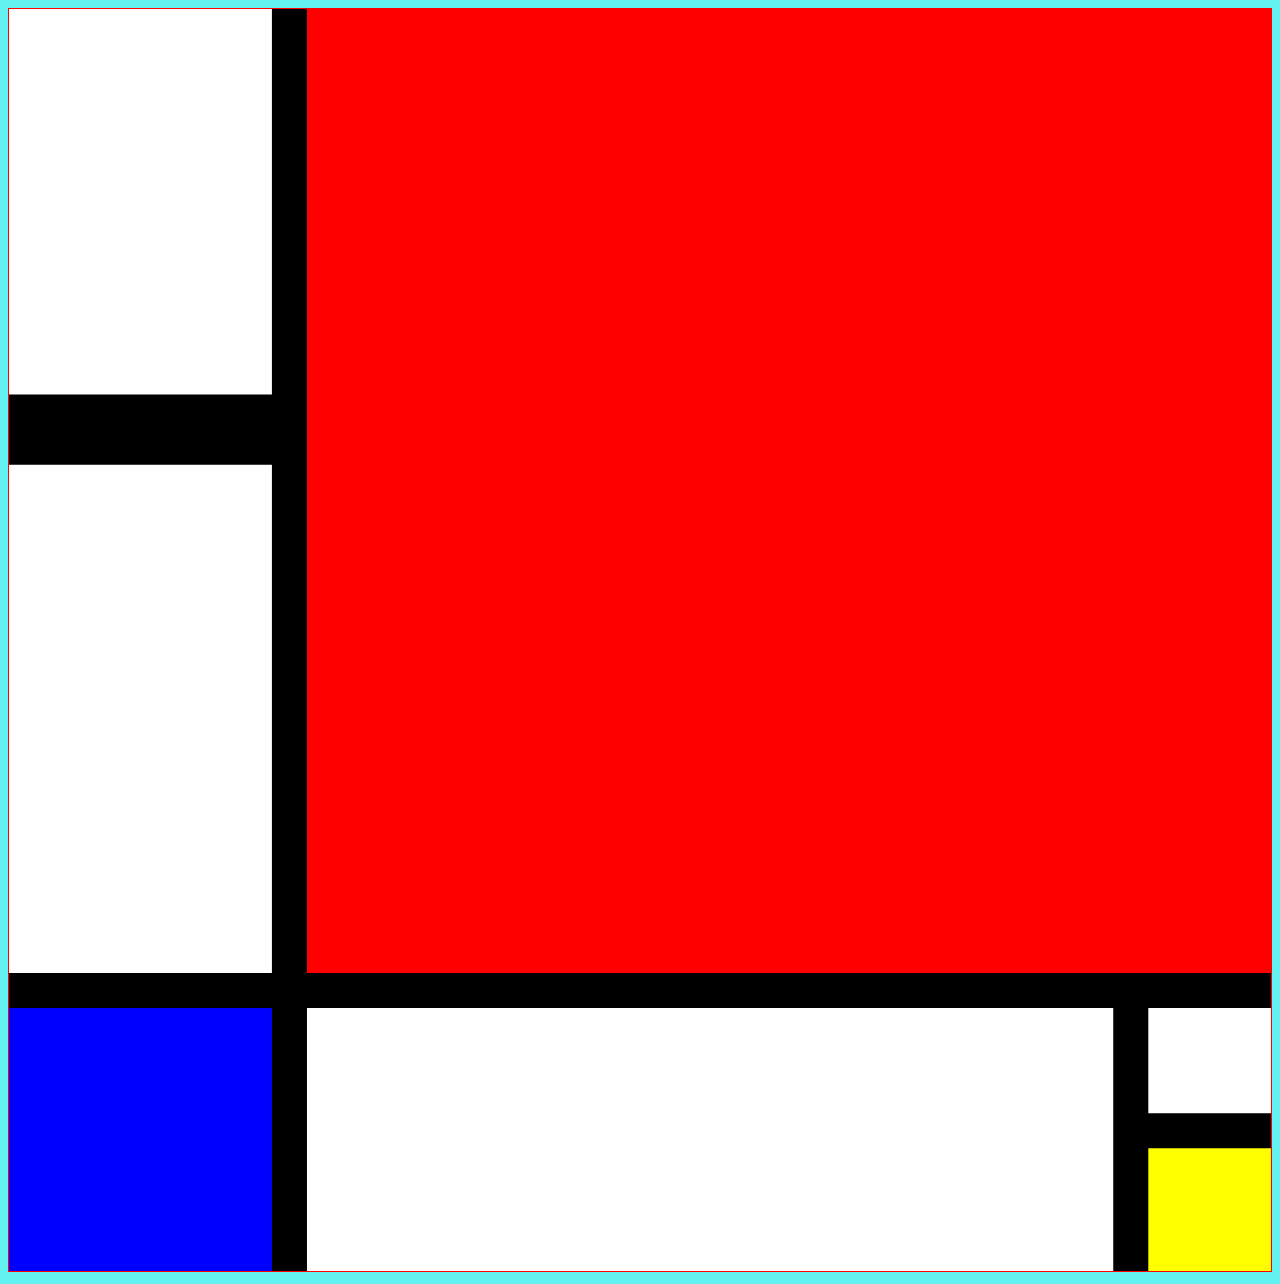
<file: documents svg/exercices cours images vectorielles/imagesSVGexercice8.html>
<!DOCTYPE html>
<html lang="en">

<head>
    <meta charset="UTF-8">
    <meta name="viewport" content="width=device-width, initial-scale=1.0">
    <title>imagesSVG</title>
</head>

<body style="background-color: rgb(99, 241, 241);">
    <svg viewBox="0 0 9 9" style="border:1px solid red;background-color:red">
        <rect x="0" y="0" width="2" height="3" transform="translate(0,0)" fill="white" stroke="" stroke-width="0.25"/>
        <rect x="0" y="3" width="2" height="4" transform="translate(0,0)" fill="white" stroke="" stroke-width="0.25"/>
        <rect x="0" y="7" width="2" height="2.5" transform="translate(0,0)" fill="blue" stroke="" stroke-width="0.25"/>
        
        <rect x="2" y="7" width="7" height="2" transform="translate(0,0)" fill="white"/>

        <rect x="8" y="8" width="1" height="1" transform="translate(0,0)" fill="yellow"/>

        <polygon points="2,0 2,15" stroke="black" stroke-width="0.25"/>
        <polygon points="0,3 2,3" stroke="black" stroke-width="0.50"/>

        <polygon points="0,7 9,7" stroke="black" stroke-width="0.25"/>
        <polygon points="8,7 8,9" stroke="black" stroke-width="0.25"/>
        <polygon points="8,8 9,8" stroke="black" stroke-width="0.25"/>


    </svg>
</body>

</html>
</file>
<file: styles.css>
html,body {
    margin: 0;
    position: absolute;
    width: 100%;
}

/*reset de la feuille de style du navigateur

source :
http://meyerweb.com/eric/tools/css/reset/ 
v2.0 | 20110126
License: none (public domain)
*/
html, body, div, span, applet, object, iframe,
h1, h2, h3, h4, h5, h6, p, blockquote, pre,
a, abbr, acronym, address, big, cite, code,
del, dfn, em, img, ins, kbd, q, s, samp,
small, strike, strong, sub, sup, tt, var,
b, u, i, center,
dl, dt, dd, ol, ul, li,
fieldset, form, label, legend,
table, caption, tbody, tfoot, thead, tr, th, td,
article, aside, canvas, details, embed, 
figure, figcaption, footer, header, hgroup, 
menu, nav, output, ruby, section, summary,
time, mark, audio, video {
    margin: 0;
    padding: 0;
    border: 0;
    font-size: 100%;
    font: inherit;
    vertical-align: baseline;
}
/* HTML5 display-role reset for older browsers */
article, aside, details, figcaption, figure, 
footer, header, hgroup, menu, nav, section {
    display: block;
}
body {
    line-height: 1;
}
ol, ul {
    list-style: none;
}
blockquote, q {
    quotes: none;
}
blockquote:before, blockquote:after,
q:before, q:after {
    content: '';
    content: none;
}
table {
    border-collapse: collapse;
    border-spacing: 0;
}

button {
    background: none;
    color: inherit;
    border: none;
    padding: 0;
    font: inherit;
    cursor: pointer;
    outline: inherit;
}


/*fin de la partie reset*/





section,
header,
nav,
a,
.bgConsulting,
form,
label,
button,
.whatWeDo>div{
    display: flex;
}
nav a{
    display: block;
    position: relative;
}

section,
form,
label,
.bgConsulting,
.whatWeDo>div {
    flex-direction: column;
}

body{
    font-family: Arial, Helvetica, sans-serif;
}

nav,
header,
a,
.bgConsulting,
.whatWeDo>div {
    align-items: center;
}

a, input[type="radio"]+label, button, header>img, aside>img,.V{
    cursor:pointer;
}

.ourService h2,
p {
    color: grey;
}

/*system d'onglets. En fonction du bouton radio (visible à son label) selectionné, l'image et le titre changent.*/
form>h1::after,.ourService::after,input[type="radio"]:checked+label::after{
    border-bottom: 1px solid rgb(14, 70, 255);
}

/*le contenu des onglets n'est révélé que lorsque l'un d'entre eux est sélectionné*/
#contentWhatWeDo{
    display: none;
    justify-content: space-between;
    opacity: 0;
    
}

.tabs:has(nav>span>input[id="1"]:checked) #contentWhatWeDo.financialPlanning {
    display: flex;
    animation: fadeIn 0.5s forwards;
}

.tabs:has(nav>span>input[id="2"]:checked) #contentWhatWeDo.investmentAdvisor {
    display: flex;
    animation: fadeIn 0.5s forwards;
}
.tabs:has(nav>span>input[id="3"]:checked) #contentWhatWeDo.savingMoney {
    display: flex;
    animation: fadeIn 0.5s forwards;
}
.tabs:has(nav>span>input[id="4"]:checked) #contentWhatWeDo.mortgageAdvisor {
    display: flex;
    animation: fadeIn 0.5s forwards;
}


header, button, .bgConsulting, #contentWhatWeDo img, .quote, .tabs nav, .freeConsulting{
    width: 100%;
}


header {
    justify-content: space-around;
    padding: 15px;
    background-color: white;
    height: 30px;
}

header>img {
    height: 20px;
}

nav {
    justify-content: center;
    font-weight: 550;
}

nav>a {
    padding: 2px;
}

a img {
    padding: 10px;
    height: 20px;
}

.noir{
    filter: none;
}

.freeConsulting {
    background: url("ressources/freeConsulting.png");
    background-size: cover;
    background-position: center;
    
}

.bgConsulting {
    justify-content: space-evenly;
    background: linear-gradient(90deg, rgba(14, 70, 255, 1), rgba(14, 70, 255, 0.685), rgba(14, 70, 255, 0.616), rgba(14, 70, 255, 0.589));
}


form {
    padding: 15px 40px;
    margin: 5% 25% 5% 0;
    justify-content: center;
    border-radius: 5%;
    background-color: white;
}



form>h1::after {
    display: block;
    content: "";
    left: 0;
    padding-bottom: 10px;
    width: 28%;
}


input[type="text"],button{
    border:none;
    padding: 10px 0;
}

input[type="text"] {
    margin: 10px 0 10px 0;
    background-color: rgb(238, 238, 238);
}

.button {
    color: white;
    background-color: rgb(14, 70, 255);
    border-radius: 4px;
    font-weight: 800;
    font-size: 0.6rem;
    justify-content: center;
    transition: 0.3s;
    outline: solid 0.5px rgb(14, 70, 255);
    outline-offset: -0.5px;
    
}
.button:hover{
    background-color: white;
    color: rgb(14, 70, 255);
}





.V {
    height: 10px;
}

.bgConsulting .V{
    height: 15px;
    margin-bottom:20px;
}

aside {
    border-left: 1px solid grey;
}

aside>img {
    height: 10px;
}

.ourService {
    margin-top: 50px;
}


.ourService::after {
    content: "";
    width: 20%;
}

.ourService h2 {
    font-size: 0.7rem;
    font-weight: 200;
    overflow: hidden;
    
}

.whatWeDo {
    margin: 0 10%;
    justify-content: center;
    align-items: center;
}





#contentWhatWeDo>* {
    width: 50%;
    max-width: 700px;
    padding: 20px 0;
    
}

.planningText {
    margin-left: 20px;
    aspect-ratio: 1/0.2;
    overflow: hidden;
    padding-bottom: 0;
    
}

#contentWhatWeDo img {
    border-radius: 3%;
    margin-right: 20px;
}

p {
    font-weight: 100;
    overflow: hidden;
    height: inherit;
}

.quote {
    padding: 10px 50px; 
    margin: 20px 0;
}

.tabs{
    max-width: 1500px;
}

.tabs nav {
    padding-top: 35px;
    margin-bottom: 5px;
    border-bottom: 1px solid rgb(165, 165, 165);
    justify-content: space-around;
}

.tabs nav label {
    align-items: center;
    width: auto;
}
.tabs nav  {
    justify-content: space-evenly;
}



input[type="radio"]{
    opacity: 0;
}

input[type="radio"]:checked+label{
    color:rgb(14, 70, 255);
}

input[type="radio"]:checked+label::after{
    content: "";
    height: 0px;
    position: relative;
    top: 1px;
    width: 100%;
}






nav a:hover, nav label:hover{
    color: rgb(14, 70, 255);
    background-color: rgb(247, 247, 247);
    border-radius: 3px;
}

nav a:hover img{
    filter:
    invert(92%)
    sepia(100%)
    saturate(7481%)
    hue-rotate(248deg)
    brightness(93%)
    contrast(143%);
}
nav a img{
    filter: invert();
    animation: rotation0 0.3s ;
}

.faireDerouler{
    display: flex;
    align-items: center;
}

.faireDerouler:focus img{
    animation: rotation180 0.3s forwards;
}
a>button:focus{
    pointer-events: none; /*si on clique dessus à nouveau, le bouton ne sera plus sélectionné*/
}

a>button{
    display: block;
}

.deroulant{
    display: none;
    color: black;
    position: absolute;
    top: 50px;
    
}
.deroulant>*{
    padding: 10px;
    font-size: 1rem;
    font-weight: 100;
}
.deroulant>*:hover{
    color: blue;
    border-top: 1px solid rgb(206, 206, 206);
    border-bottom: 1px solid rgb(206, 206, 206);
}


a>button:focus +.deroulant{
    display: block;
    background-color: white;
    border-left:1px solid rgb(206, 206, 206);
    border-bottom:1px solid rgb(206, 206, 206);
    border-right:1px solid rgb(206, 206, 206);  
    border-radius: 5px;
}

svg{
    height:200%;
}
footer{
    display: block;
    justify-content: center;
    width: 66%;
    margin-left: 30%;
    margin-right: 30%;
}


label{
    font-size: 1rem;
}

h1{
    font-weight: 900;
    padding: 10px 0;
}

.barre{
    display: none;
}
.menuCondense{
    display: flex;
    flex-direction: column;
    margin-right: 3px;
}
/*animation des menus déroulants*/
@keyframes rotation180{
    from{
        
    }
    to{
        transform: rotate(-180deg);
    }
}
@keyframes rotation0{
    from{
        transform: rotate(-180deg);
    }
    to{
        transform: rotate(0deg);
    }
}
/*animation des onglets*/
@keyframes fadeIn{
    from{     
    }to{
        opacity: 1;
    }
}

/*ajustements pour les écrans les moins larges*/
@media all  and (max-width : 767px) {
    label {
        font-size: 0.8rem;
    }
    
    
    p{
        font-size: 0.5rem;
    }
    
    
    .deroulant{
        right: 116px;
        border: 1px solid rgb(206, 206, 206);
        top: 0;
        z-index: 1;
    }
    nav a{
        display: none;
        background-color: white;
    }
    
    .barre{
        display: block;
        border: 2px solid black;
        width: 10px;
        height: 0px;
        margin: 1px;
    }
    
    header nav:hover a{
        display: block;
        border: solid 1px grey;
    }
    
    header nav:hover{
        display: block;
        margin-top: 220px;
        margin-right: 15px;
        background-color: white;
    }
    
    header nav:hover .menuCondense{
        display: none;
    }
}
</file>
